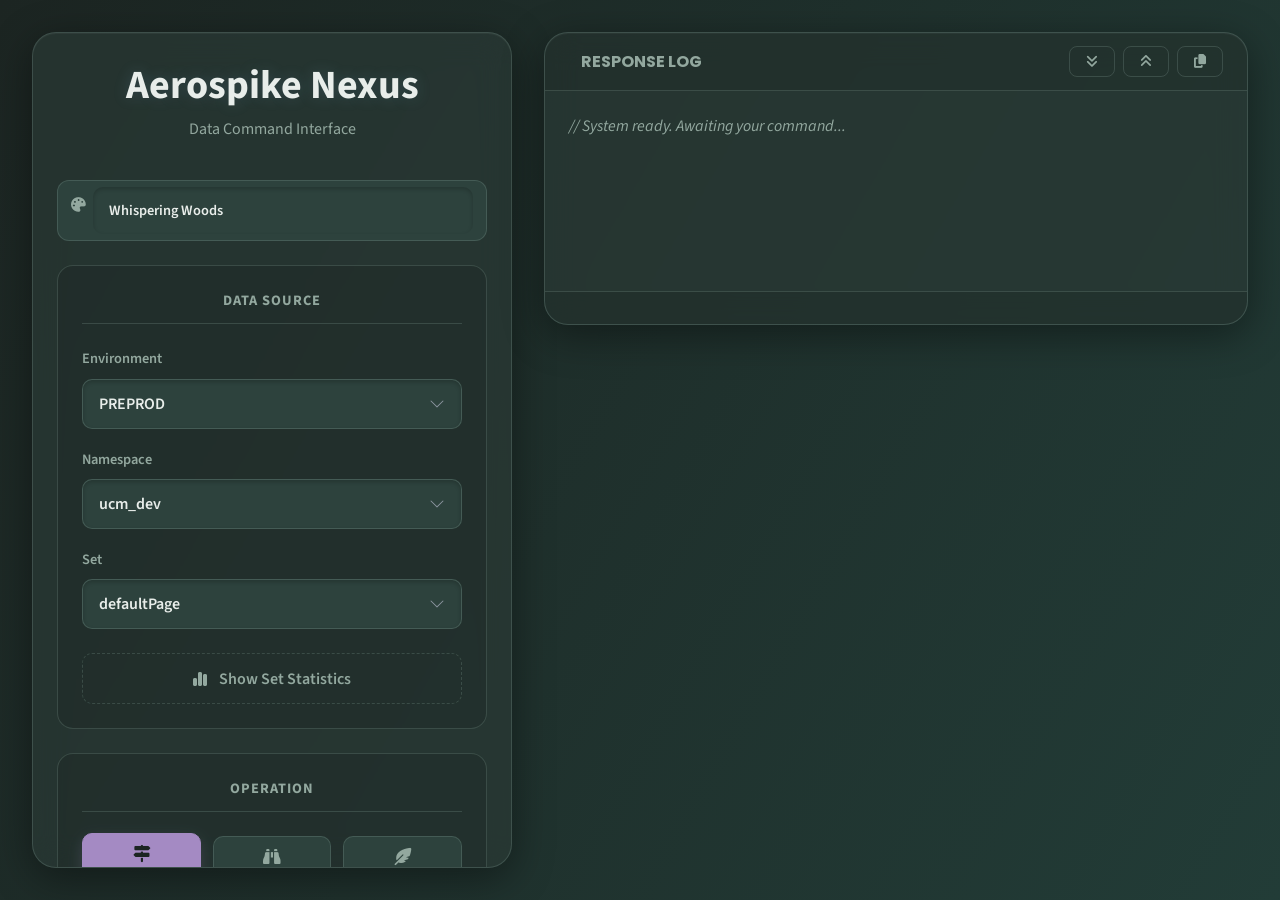
<file: src/main/resources/static/index.html>
<!DOCTYPE html>
<html lang="en" data-theme="woods">
<head>
  <meta charset="UTF-8">
  <title>Aerospike Nexus | Evolved UI</title>
  <meta name="viewport" content="width=device-width, initial-scale=1.0">
  <link rel="preconnect" href="https://fonts.googleapis.com">
  <link rel="preconnect" href="https://fonts.gstatic.com" crossorigin>
  <link href="https://fonts.googleapis.com/css2?family=Poppins:wght@500;700&family=Source+Sans+Pro:wght@400;600;700&family=Fira+Code:wght@400;500&display=swap" rel="stylesheet">
  <link rel="stylesheet" href="https://cdnjs.cloudflare.com/ajax/libs/font-awesome/6.5.2/css/all.min.css">

  <script>
    (function() {
      const savedTheme = localStorage.getItem('theme') || 'woods';
      document.documentElement.setAttribute('data-theme', savedTheme);
    })();
  </script>

  <style>
    :root { --font-heading: 'Poppins', sans-serif; --font-body: 'Source Sans Pro', sans-serif; --font-mono: 'Fira Code', monospace; transition: background-color 0.5s ease, color 0.5s ease; }
    [data-theme="woods"] { --bg-primary: #1c2522; --bg-secondary: #223c37; --bg-panel: rgba(42, 58, 53, 0.7); --bg-element: #2d423d; --panel-border: rgba(160, 191, 179, 0.2); --text-primary: #e8edea; --text-secondary: #93a89f; --accent-primary: #67a2c8; --accent-secondary: #a48ac3; --accent-primary-glow: rgba(103, 162, 200, 0.2); --accent-secondary-glow: rgba(164, 138, 195, 0.2); --error-color: #e57373; --success-color: #78c49a; --json-key: #a48ac3; --json-string: #a5d6a7; --json-number: #f06292; --json-boolean: #ffd54f; --json-null: #78909c; }
    [data-theme="aurora"] { --bg-primary: #0f172a; --bg-secondary: #0f172a; --bg-panel: rgba(30, 41, 59, 0.7); --bg-element: #334155; --panel-border: #475569; --text-primary: #f8fafc; --text-secondary: #94a3b8; --accent-primary: #22d3ee; --accent-secondary: #a78bfa; --accent-primary-glow: rgba(34, 211, 238, 0.2); --accent-secondary-glow: rgba(167, 139, 250, 0.2); --error-color: #f75569; --success-color: #4ade80; --json-key: #a78bfa; --json-string: #a5f3fc; --json-number: #f9a8d4; --json-boolean: #fde047; --json-null: #6b7280; }
    [data-theme="crimson"] { --bg-primary: #121212; --bg-secondary: #1a1a1a; --bg-panel: rgba(28, 28, 28, 0.7); --bg-element: #2c2c2c; --panel-border: rgba(255, 255, 255, 0.15); --text-primary: #f5f5f5; --text-secondary: #a0a0a0; --accent-primary: #e53935; --accent-secondary: #fdd835; --accent-primary-glow: rgba(229, 57, 53, 0.2); --accent-secondary-glow: rgba(253, 216, 53, 0.15); --error-color: #e57373; --success-color: #a5d6a7; --json-key: #fdd835; --json-string: #c5e1a5; --json-number: #ff8a65; --json-boolean: #e53935; --json-null: #757575; }
    [data-theme="oceanic"] { --bg-primary: #001f3f; --bg-secondary: #002b54; --bg-panel: rgba(0, 31, 63, 0.75); --bg-element: #00305b; --panel-border: rgba(127, 219, 255, 0.2); --text-primary: #f0f8ff; --text-secondary: #88a5bf; --accent-primary: #7FDBFF; --accent-secondary: #39CCCC; --accent-primary-glow: rgba(127, 219, 255, 0.15); --accent-secondary-glow: rgba(57, 204, 204, 0.2); --error-color: #FF4136; --success-color: #2ECC40; --json-key: #39CCCC; --json-string: #F012BE; --json-number: #7FDBFF; --json-boolean: #FFDC00; --json-null: #88a5bf; }
    [data-theme="monokai"] { --bg-primary: #2D2A2E; --bg-secondary: #221f22; --bg-panel: rgba(45, 42, 46, 0.7); --bg-element: #403e41; --panel-border: #59575a; --text-primary: #FCFCFA; --text-secondary: #9D9C9E; --accent-primary: #FF6188; --accent-secondary: #A9DC76; --accent-primary-glow: rgba(255, 97, 136, 0.2); --accent-secondary-glow: rgba(169, 220, 118, 0.2); --error-color: #FF6188; --success-color: #A9DC76; --json-key: #FFD866; --json-string: #A9DC76; --json-number: #AB9DF2; --json-boolean: #FF6188; --json-null: #9D9C9E; }
    [data-theme="solarized"] { --bg-primary: #fdf6e3; --bg-secondary: #f5efdc; --bg-panel: rgba(245, 239, 220, 0.7); --bg-element: #eee8d5; --panel-border: #dcd7c8; --text-primary: #586e75; --text-secondary: #839496; --accent-primary: #268bd2; --accent-secondary: #859900; --accent-primary-glow: rgba(38, 139, 210, 0.15); --accent-secondary-glow: rgba(133, 153, 0, 0.15); --error-color: #dc322f; --success-color: #859900; --json-key: #b58900; --json-string: #2aa198; --json-number: #d33682; --json-boolean: #cb4b16; --json-null: #93a1a1; }
    [data-theme="dune"] { --bg-primary: #2c2421; --bg-secondary: #4b3a34; --bg-panel: rgba(60, 49, 45, 0.7); --bg-element: #54443e; --panel-border: #7a6861; --text-primary: #f5eadd; --text-secondary: #bcaea9; --accent-primary: #e58a5fff; --accent-secondary: #a97e93; --accent-primary-glow: rgba(229, 138, 95, 0.2); --accent-secondary-glow: rgba(169, 126, 147, 0.2); --error-color: #e57373; --success-color: #a5d6a7; --json-key: #a97e93; --json-string: #b3a175; --json-number: #e58a5f; --json-boolean: #d16f6f; --json-null: #9b8a83; }
    [data-theme="matcha"] { --bg-primary: #1a1a2e; --bg-secondary: #16213e; --bg-panel: rgba(26, 26, 46, 0.7); --bg-element: #252541; --panel-border: #4a4a70; --text-primary: #e0e0fc; --text-secondary: #a5a5d1; --accent-primary: #50fa7b; --accent-secondary: #bd93f9; --accent-primary-glow: rgba(80, 250, 123, 0.2); --accent-secondary-glow: rgba(189, 147, 249, 0.2); --error-color: #ff5555; --success-color: #50fa7b; --json-key: #bd93f9; --json-string: #f1fa8c; --json-number: #ff79c6; --json-boolean: #50fa7b; --json-null: #a5a5d1; }
    [data-theme="nord"] { --bg-primary: #2E3440; --bg-secondary: #3B4252; --bg-panel: rgba(59, 66, 82, 0.7); --bg-element: #434C5E; --panel-border: #4C566A; --text-primary: #ECEFF4; --text-secondary: #D8DEE9; --accent-primary: #88C0D0; --accent-secondary: #81A1C1; --accent-primary-glow: rgba(136, 192, 208, 0.2); --accent-secondary-glow: rgba(129, 161, 193, 0.2); --error-color: #BF616A; --success-color: #A3BE8C; --json-key: #8FBCBB; --json-string: #A3BE8C; --json-number: #B48EAD; --json-boolean: #D08770; --json-null: #626c80; }
    [data-theme="github"] { --bg-primary: #0d1117; --bg-secondary: #161b22; --bg-panel: rgba(22, 27, 34, 0.7); --bg-element: #21262d; --panel-border: #30363d; --text-primary: #c9d1d9; --text-secondary: #8b949e; --accent-primary: #58a6ff; --accent-secondary: #1f6feb; --accent-primary-glow: rgba(88, 166, 255, 0.2); --accent-secondary-glow: rgba(31, 111, 235, 0.2); --error-color: #f85149; --success-color: #238636; --json-key: #79c0ff; --json-string: #a5d6ff; --json-number: #ffab70; --json-boolean: #ff7b72; --json-null: #6e7681; }

    * { box-sizing: border-box; margin: 0; padding: 0; }
    @keyframes background-pan { 0% { background-position: 0% 50%; } 50% { background-position: 100% 50%; } 100% { background-position: 0% 50%; } }
    body { font-family: var(--font-body); background-color: var(--bg-primary); color: var(--text-primary); padding: 2rem; min-height: 100vh; background: linear-gradient(120deg, var(--bg-primary) 0%, var(--bg-secondary) 50%, var(--bg-primary) 100%); background-size: 200% 200%; animation: background-pan 30s ease infinite; }
    .container { width: 100%; max-width: 1800px; margin: 0 auto; }
    .main-content { display: flex; gap: 2rem; align-items: flex-start; }
    .query-panel { flex: 0 0 480px; position: sticky; top: 2rem; max-height: calc(100vh - 4rem); overflow-y: auto; }
    .response-panel { flex: 1; min-width: 0; }
    @media (max-width: 1200px) { .main-content { flex-direction: column; } .query-panel { position: static; width: 100%; flex-basis: auto; max-height: none; } }
    .query-panel, .output-terminal { background: var(--bg-panel); border: 1px solid var(--panel-border); border-radius: 24px; box-shadow: 0 10px 40px rgba(0, 0, 0, 0.4), inset 0 1px 1px rgba(255, 255, 255, 0.05); backdrop-filter: blur(16px); -webkit-backdrop-filter: blur(16px); transition: background-color 0.5s ease, border-color 0.5s ease; }
    .query-panel { padding: 1.5rem; display: flex; flex-direction: column; }
    .query-panel-content { display: flex; flex-direction: column; gap: 1.5rem; flex-grow: 1; }
    .header { text-align: center; margin-bottom: 1rem; }
    .header h1 { font-size: 2.5em; font-weight: 700; color: var(--text-primary); text-shadow: 0 0 15px var(--accent-primary-glow); margin-bottom: 0.25rem; }
    .header p { color: var(--text-secondary); font-size: 1em; }
    .theme-selector { display: flex; align-items: center; gap: 0.5rem; background: var(--bg-element); padding: 0.4rem 0.8rem; border-radius: 12px; border: 1px solid var(--panel-border); }
    .theme-selector label { color: var(--text-secondary); }
    .theme-selector select { background: transparent; border: none; color: var(--text-primary); font-weight: 600; font-size: 0.9em; width: 100%; }
    .theme-selector select:focus { outline: none; }
    .control-section { padding: 1.5rem; border: 1px solid var(--panel-border); border-radius: 16px; background-color: rgba(0,0,0,0.1); }
    .section-title { font-weight: 700; font-size: 0.9em; letter-spacing: 1px; color: var(--text-secondary); text-transform: uppercase; padding-bottom: 0.75rem; margin-bottom: 1.5rem; border-bottom: 1px solid var(--panel-border); text-align: center; }
    .form-grid { display: grid; grid-template-columns: 1fr; gap: 1.25rem; }
    label { display: block; font-weight: 600; margin-bottom: 0.6rem; font-size: 0.9em; color: var(--text-secondary); }
    select, input[type="text"], textarea { width: 100%; padding: 0.8rem 1rem; background-color: var(--bg-element); border: 1px solid var(--panel-border); border-radius: 10px; color: var(--text-primary); font-size: 1em; font-family: var(--font-body); font-weight: 600; transition: all 0.3s ease; box-shadow: inset 0 2px 4px rgba(0,0,0,0.2); }
    select { -webkit-appearance: none; -moz-appearance: none; appearance: none; padding-right: 2.5rem; background-image: url("data:image/svg+xml,%3Csvg xmlns='http://www.w3.org/2000/svg' width='16' height='16' fill='%238b949e' viewBox='0 0 16 16'%3E%3Cpath fill-rule='evenodd' d='M1.646 4.646a.5.5 0 0 1 .708 0L8 10.293l5.646-5.647a.5.5 0 0 1 .708 .708l-6 6a.5.5 0 0 1-.708 0l-6-6a.5.5 0 0 1 0-.708z'/%3E%3C/svg%3E"); background-repeat: no-repeat; background-position: right 1rem center; background-size: 1em; }
    textarea { resize: vertical; min-height: 120px; font-weight: 400; font-family: var(--font-mono); }
    select:focus, input[type="text"]:focus, textarea:focus { outline: none; border-color: var(--accent-primary); box-shadow: inset 0 2px 4px rgba(0,0,0,0.2), 0 0 0 3px var(--accent-primary-glow); }
    .operation-switcher { display: grid; grid-template-columns: 1fr 1fr 1fr; gap: 0.75rem; margin-bottom: 1.5rem; }
    .operation-switcher input[type="radio"] { display: none; }
    .operation-switcher label { padding: 0.75rem 0.5rem; background: var(--bg-element); border: 1px solid var(--panel-border); border-radius: 10px; color: var(--text-secondary); cursor: pointer; display: flex; flex-direction: column; align-items: center; justify-content: center; gap: 0.5rem; transition: all 0.3s cubic-bezier(0.2, 0.8, 0.2, 1); font-weight: 600; text-align: center; }
    .operation-switcher label i { font-size: 1.2em; }
    .operation-switcher label:hover { transform: translateY(-3px); color: var(--text-primary); border-color: var(--accent-secondary); }
    .operation-switcher input[type="radio"]:checked + label { background: var(--accent-secondary); color: var(--bg-primary); border-color: var(--accent-secondary); box-shadow: 0 5px 15px var(--accent-secondary-glow); transform: translateY(-3px); }
    .actions-container { display: flex; margin-top: auto; }
    .btn { padding: 0.85rem 1.25rem; border: 1px solid var(--panel-border); border-radius: 10px; background-color: transparent; color: var(--text-secondary); font-size: 1em; font-weight: 700; font-family: var(--font-body); cursor: pointer; display: flex; align-items: center; justify-content: center; gap: 0.75rem; transition: all 0.3s cubic-bezier(0.2, 0.8, 0.2, 1); }
    .btn:hover:not(:disabled) { transform: translateY(-3px); color: var(--text-primary); box-shadow: 0 4px 15px rgba(0,0,0,0.2); }
    .btn-primary { width: 100%; background: var(--accent-primary); color: var(--bg-primary); border-color: var(--accent-primary); box-shadow: 0 5px 20px var(--accent-primary-glow); }
    .btn-primary:hover:not(:disabled) { filter: brightness(1.1); box-shadow: 0 8px 30px var(--accent-primary-glow); transform: translateY(-4px); }
    .btn-primary:disabled { background: var(--text-secondary); color: var(--bg-primary); cursor: not-allowed; transform: none; box-shadow: none; }
    .btn i.fa-spin { animation: fa-spin 1s infinite linear; }
    @keyframes float-in { from { opacity: 0; transform: translateY(30px); } to { opacity: 1; transform: translateY(0); } }
    .operation-panel, .query-panel-content, .response-panel { animation: float-in 0.8s cubic-bezier(0.2, 0.8, 0.2, 1) forwards; opacity: 0; } .response-panel { animation-delay: 0.2s; }
    @keyframes fadeInPanel { from { opacity: 0; transform: translateY(10px); } to { opacity: 1; transform: translateY(0); } } .operation-panel { animation: fadeInPanel 0.5s ease forwards; }
    @keyframes ripple { 0% { transform: scale(.1); opacity: 1; } 70% { transform: scale(1); opacity: 0; } 100% { opacity: 0; } }
    #loader { display: none; justify-content: center; align-items: center; padding: 40px; min-height: 200px; position: relative; }
    .ripple-dot { position: absolute; width: 80px; height: 80px; border: 4px solid var(--accent-primary); border-radius: 50%; animation: ripple 1.5s cubic-bezier(0, .2, .8, 1) infinite; } .ripple-dot:nth-child(2) { animation-delay: -0.75s; }
    @keyframes fade-out-shrink { to { opacity: 0; transform: scale(0.9); height: 0; margin-bottom: 0; padding: 0; border: 0;} } .record-entry.is-deleting { animation: fade-out-shrink 0.4s ease-out forwards; }
    #toast-notification { position: fixed; bottom: -100px; left: 50%; transform: translateX(-50%); background-color: var(--bg-element); color: var(--text-primary); padding: 1rem 1.5rem; border-radius: 10px; border: 1px solid var(--panel-border); box-shadow: 0 5px 20px rgba(0,0,0,0.3); font-weight: 600; z-index: 1000; transition: transform 0.5s cubic-bezier(0.2, 0.8, 0.2, 1); } #toast-notification.show { transform: translateX(-50%) translateY(-3rem); } #toast-notification.success { background-color: var(--success-color); color: var(--bg-primary); }
    .output-terminal { overflow: hidden; }
    .terminal-header { background: rgba(0, 0, 0, 0.1); padding: 0.8rem 1.5rem; color: var(--text-secondary); display: flex; align-items: center; justify-content: space-between; border-bottom: 1px solid var(--panel-border); }
    .terminal-title { display: flex; align-items: center; gap: 0.75rem; font-weight: 700; font-family: var(--font-heading); }
    .terminal-actions { display: flex; gap: 0.5rem; }
    .terminal-actions .btn { padding: 0.5rem 1rem; font-size: 0.85em; width: auto; font-weight: 600; border-radius: 8px; position: relative; }
    .terminal-actions .btn .tooltip { visibility: hidden; opacity: 0; background-color: var(--accent-primary); color: var(--bg-primary); text-align: center; border-radius: 6px; padding: 5px 10px; position: absolute; z-index: 1; top: 130%; left: 50%; transform: translateX(-50%); transition: opacity 0.2s, visibility 0.2s; white-space: nowrap; font-size: 0.9em; }
    .terminal-actions .btn .tooltip::after { content: ""; position: absolute; bottom: 100%; left: 50%; margin-left: -5px; border-width: 5px; border-style: solid; border-color: transparent transparent var(--accent-primary) transparent; }
    .terminal-actions .btn:hover .tooltip { visibility: visible; opacity: 1; }
    #output-container { min-height: 200px; max-height: calc(100vh - 12rem); overflow-y: auto; padding: 1.5rem; }
    #output-container:empty::before { content: "// System ready. Awaiting your command..."; color: var(--text-secondary); font-style: italic; }
    .record-entry { background-color: var(--bg-element); border: 1px solid transparent; border-radius: 15px; margin-bottom: 1rem; transition: all 0.3s ease; overflow: hidden; }
    .record-entry[open], .record-entry:hover { border-color: var(--panel-border); box-shadow: 0 5px 20px rgba(0, 0, 0, 0.2); }
    .record-header { padding: 1rem 1.25rem; display: flex; justify-content: space-between; align-items: flex-start; gap: 1rem; list-style: none; cursor: pointer; } .record-header::-webkit-details-marker { display: none; }
    .record-key { color: var(--accent-primary); font-weight: 700; font-family: var(--font-mono); white-space: nowrap; overflow: hidden; text-overflow: ellipsis; font-size: 1.1em; }
    .record-header-info { flex-grow: 1; display: flex; flex-direction: column; gap: 0.5rem; min-width: 0; }
    .record-meta-container { display: flex; flex-wrap: wrap; gap: 4px 1.5rem; font-size: 0.85em; color: var(--text-secondary); }
    .record-actions { display: flex; gap: 0.5rem; flex-shrink: 0; }
    .record-actions .btn { padding: 0.5rem; font-size: 0.9em; background: var(--bg-panel); color: var(--text-secondary); border-radius: 8px; width: auto; }
    .record-actions .btn:hover { color: var(--text-primary); border-color: var(--panel-border); }
    .record-actions .btn.delete:hover { background-color: var(--error-color); border-color: var(--error-color); color: #fff; }
    .record-actions .btn.copy-val:hover { background-color: var(--accent-primary); border-color: var(--accent-primary); color: var(--bg-primary); }
    /* NEW: Style for the fetch button */
    .record-actions .btn.fetch:hover { background-color: var(--accent-secondary); border-color: var(--accent-secondary); color: var(--bg-primary); }
    .record-body { padding: 0; } .record-entry[open] > .record-body { padding: 1.25rem; border-top: 1px solid var(--panel-border); }
    /* NEW: Style for the inline loader */
    .record-body .inline-loader { display: flex; align-items: center; justify-content: center; gap: 0.75rem; color: var(--text-secondary); font-style: italic; padding: 1rem; }
    .json-viewer { font-family: var(--font-mono); line-height: 1.7; }
    .json-viewer ul { list-style: none; padding-left: 2em; border-left: 1px solid var(--panel-border); }
    .json-viewer details { border-left: 1px solid transparent; }
    .json-viewer summary { cursor: pointer; display: inline-block; user-select: none; } .json-viewer summary::-webkit-details-marker { display: none; }
    .json-viewer summary::before { content: '▸'; display: inline-block; transform: rotate(0); transition: transform 0.2s; margin-right: 0.5em; }
    .json-viewer details[open] > summary::before { transform: rotate(90deg); }
    .json-viewer .json-brace { color: var(--text-secondary); } .json-viewer .json-key { color: var(--json-key); } .json-viewer .json-string { color: var(--json-string); } .json-viewer .json-number { color: var(--json-number); } .json-viewer .json-boolean { color: var(--json-boolean); } .json-viewer .json-null { color: var(--json-null); }
    .pagination-controls { display: flex; justify-content: center; align-items: center; padding: 1rem; gap: 0.5rem; border-top: 1px solid var(--panel-border); background: rgba(0, 0, 0, 0.1); flex-wrap: nowrap; }
    .pagination-controls .btn { width: 40px; height: 40px; padding: 0; font-size: 1em; border-radius: 50%; flex-shrink: 0; }
    .pagination-info { font-size: 0.9em; font-weight: 600; margin: 0 0.5rem; white-space: nowrap; }
    #set-stats-container { margin-top: 1.5rem; }
    #stats-trigger-btn { width: 100%; border-style: dashed; font-weight: 600; }
    #stats-display-inner { width: 100%; display: flex; justify-content: space-around; flex-wrap: wrap; gap: 1rem; text-align: center; }
  </style>
</head>
<body>

<div id="toast-notification"></div>

<div class="container">
  <main class="main-content">
    <aside class="query-panel">
      <div class="query-panel-content">
        <header class="header">
          <h1>Aerospike Nexus</h1>
          <p>Data Command Interface</p>
        </header>

        <div class="theme-selector">
          <label for="theme-switch" title="Change Theme"><i class="fa-solid fa-palette"></i></label>
          <select id="theme-switch">
            <option value="woods">Whispering Woods</option>
            <option value="aurora">Future Aurora</option>
            <option value="nord">Nord Frost</option>
            <option value="github">GitHub Dark</option>
            <option value="dune">Dune Sunset</option>
            <option value="matcha">Cyber Matcha</option>
            <option value="oceanic">Oceanic Depths</option>
            <option value="crimson">Crimson Night</option>
            <option value="monokai">Monokai Pro</option>
            <option value="solarized">Solarized Light</option>
          </select>
        </div>

        <div class="control-section">
          <h2 class="section-title">Data Source</h2>
          <div class="form-grid">
            <div class="form-group"><label for="env">Environment</label><select id="env"><option value="PREPROD">PREPROD</option><option value="PROD">PROD</option></select></div>
            <div class="form-group"><label for="namespace">Namespace</label><select id="namespace"><option value="ucm_dev">ucm_dev</option><option value="user-core">user-core</option></select></div>
            <div class="form-group"><label for="set">Set</label><select id="set" onchange="resetSetStats()"><option value="defaultPage">defaultPage</option><option value="staticPackage">staticPackage</option><option value="origami-user-page">origami-user-page</option></select></div>
          </div>
          <div id="set-stats-container">
            <button id="stats-trigger-btn" class="btn" onclick="fetchSetStats()"><i class="fa-solid fa-chart-simple"></i> Show Set Statistics</button>
            <div id="stats-content"></div>
          </div>
        </div>

        <div class="control-section">
          <h2 class="section-title">Operation</h2>
          <div class="operation-switcher">
            <input type="radio" id="op-get" name="operation" value="get" checked onchange="switchOperation(this.value)">
            <label for="op-get"><i class="fa-solid fa-signs-post"></i> Get</label>
            <input type="radio" id="op-scan" name="operation" value="scan" onchange="switchOperation(this.value)">
            <label for="op-scan"><i class="fa-solid fa-binoculars"></i> Scan</label>
            <input type="radio" id="op-upsert" name="operation" value="upsert" onchange="switchOperation(this.value)">
            <label for="op-upsert"><i class="fa-solid fa-feather-pointed"></i> Upsert</label>
          </div>
          <div id="operation-panels">
            <div class="operation-panel" id="panel-get"> <div class="form-group"> <input type="text" id="key" placeholder="Enter Primary Key..."> </div> </div>
            <div class="operation-panel" id="panel-scan" style="display:none;"> <div class="form-group"> <input type="text" id="prefix" placeholder="Enter Key Prefix (optional)"> </div> </div>
            <div class="operation-panel" id="panel-upsert" style="display:none;"> <div class="form-group"> <input type="text" id="upsert-key" placeholder="Enter Primary Key..."> </div> <div class="form-group"> <label>Record Data (JSON)</label> <textarea id="data" placeholder='{ "binName": "binValue" }'></textarea> </div> </div>
          </div>
        </div>

        <div class="actions-container">
          <button id="execute-btn" class="btn btn-primary" onclick="handleQuery()"><i id="execute-btn-icon" class="fa-solid fa-bolt-lightning"></i><span id="execute-btn-text">Get Record</span></button>
        </div>
      </div>
    </aside>

    <main class="response-panel">
      <div class="output-terminal">
        <div class="terminal-header">
          <span class="terminal-title"><div id="status-indicator"></div>RESPONSE LOG</span>
          <div class="terminal-actions">
            <button class="btn" onclick="toggleAllDetails(true)">
              <i class="fa-solid fa-angles-down"></i>
              <span class="tooltip">Expand All</span>
            </button>
            <button class="btn" onclick="toggleAllDetails(false)">
              <i class="fa-solid fa-angles-up"></i>
              <span class="tooltip">Collapse All</span>
            </button>
            <button id="copy-all-btn" class="btn" onclick="copyAllResponses()">
              <i class="fa-solid fa-copy"></i>
              <span class="tooltip">Copy All</span>
            </button>
          </div>
        </div>
        <div id="loader"><div class="ripple-container"><div class="ripple-dot"></div><div class="ripple-dot"></div></div></div>
        <div id="output-container"></div>
        <div id="pagination-container" class="pagination-controls"></div>
      </div>
    </main>
  </main>
</div>

<script>
  const themeSwitch = document.getElementById('theme-switch'); function switchTheme(themeName) { document.documentElement.setAttribute('data-theme', themeName); localStorage.setItem('theme', themeName); }
  themeSwitch.addEventListener('change', (e) => switchTheme(e.target.value)); document.addEventListener('DOMContentLoaded', () => { themeSwitch.value = localStorage.getItem('theme') || 'woods'; });
  const outputContainer = document.getElementById('output-container'), loader = document.getElementById('loader'), statusIndicator = document.getElementById('status-indicator'), executeBtn = document.getElementById('execute-btn'), executeBtnText = document.getElementById('execute-btn-text'), executeBtnIcon = document.getElementById('execute-btn-icon'), operationPanels = { get: document.getElementById('panel-get'), scan: document.getElementById('panel-scan'), upsert: document.getElementById('panel-upsert') };
  let recordDataStore = {}, currentPage = 1, totalPages = 1, toastTimeout;
  function switchOperation(op) { Object.values(operationPanels).forEach(p => p.style.display = 'none'); operationPanels[op].style.display = 'block'; switch (op) { case 'get': executeBtnText.textContent = 'Get Record'; executeBtnIcon.className = 'fa-solid fa-signs-post'; break; case 'scan': executeBtnText.textContent = 'Scan Set'; executeBtnIcon.className = 'fa-solid fa-binoculars'; break; case 'upsert': executeBtnText.textContent = 'Save Record'; executeBtnIcon.className = 'fa-solid fa-feather-pointed'; break; } }
  function showToast(message, type = 'info') { const toast = document.getElementById('toast-notification'); toast.textContent = message; toast.className = `show ${type}`; if (toastTimeout) clearTimeout(toastTimeout); toastTimeout = setTimeout(() => { toast.className = toast.className.replace('show', ''); }, 3000); }
  function handleQuery() { executeBtn.disabled = true; executeBtnIcon.className = 'fa-solid fa-spinner fa-spin'; currentPage = 1; const activeOp = document.querySelector('input[name="operation"]:checked').value; switch (activeOp) { case 'get': document.getElementById("key").value.trim() ? send('fetch') : (alert('Primary Key cannot be empty.'), resetExecuteBtn()); break; case 'scan': send(document.getElementById("prefix").value.trim() ? 'searchByPrefix' : 'fetchAll'); break; case 'upsert': if (document.getElementById("upsert-key").value.trim()) { document.getElementById("key").value = document.getElementById("upsert-key").value.trim(); send('save'); } else { alert('Primary Key cannot be empty.'); resetExecuteBtn(); } break; } }
  function resetExecuteBtn() { executeBtn.disabled = false; switchOperation(document.querySelector('input[name="operation"]:checked').value); }
  function resetSetStats() { document.getElementById('stats-content').innerHTML = ''; document.getElementById('stats-trigger-btn').style.display = 'block'; }
  async function fetchSetStats() {
    const triggerBtn = document.getElementById('stats-trigger-btn'); const statsContent = document.getElementById('stats-content');
    triggerBtn.style.display = 'none'; statsContent.style.display = 'block'; statsContent.innerHTML = `<div id="loader" style="display:flex;"><div class="ripple-container"><div class="ripple-dot"></div><div class="ripple-dot"></div></div></div>`;
    try {
      const res = await fetch(`/aerospike/getStats`, { method: 'POST', headers: { 'Content-Type': 'application/json' }, body: JSON.stringify({ env: document.getElementById("env").value, namespace: document.getElementById("namespace").value, set: document.getElementById("set").value }) });
      if (!res.ok) throw new Error('Failed to fetch stats'); const data = await res.json();
      statsContent.innerHTML = `<div id="stats-display-inner"><div class="stat-item"><div>Total Records</div><strong>${data.recordCount.toLocaleString()}</strong></div><div class="stat-item"><div>Memory Usage</div><strong>${formatBytes(data.memoryUsedBytes)}</strong></div><div class="stat-item"><div>Device Usage</div><strong>${formatBytes(data.deviceUsedBytes)}</strong></div></div>`;
    } catch (error) { statsContent.innerHTML = `<div style="color: var(--error-color); text-align: center;">Failed to fetch stats.</div>`; console.error("Stats fetch error:", error); }
  }
  async function send(endpoint, specificKey = null) {
    if (!specificKey) { // Only show global loader for main queries
      loader.style.display = 'flex';
      outputContainer.style.display = 'none';
    }
    statusIndicator.className = 'status-waiting';

    const request = { env: document.getElementById("env").value, namespace: document.getElementById("namespace").value, set: document.getElementById("set").value, key: (specificKey || document.getElementById("key").value.trim()), prefix: document.getElementById("prefix").value.trim(), data: {}, page: currentPage };
    try { const dataInput = document.getElementById("data").value.trim(); if (endpoint === 'save' && dataInput) request.data = JSON.parse(dataInput);
    } catch (e) { statusIndicator.className = 'status-error'; outputContainer.innerHTML = `<div class="record-entry"><div class="record-body" style="color: var(--error-color); padding: 1rem;">// INVALID JSON\n${e.message}</div></div>`; if (!specificKey) { loader.style.display = 'none'; outputContainer.style.display = 'block'; } resetExecuteBtn(); return; }

    try {
      const res = await fetch(`/aerospike/${endpoint}`, { method: (endpoint === 'delete') ? 'DELETE' : 'POST', headers: { 'Content-Type': 'application/json' }, body: JSON.stringify(request) });
      if (!res.ok) { const errorText = await res.text(); throw new Error(`HTTP ${res.status}: ${res.statusText}\n${errorText}`); }
      statusIndicator.className = 'status-success'; const contentType = res.headers.get("content-type");
      const responseData = contentType?.includes("application/json") ? await res.json() : await res.text();

      if (specificKey) {
        return responseData; // Return data for single-record fetch
      }
      renderResponse(responseData, request.key);
    } catch (error) {
      statusIndicator.className = 'status-error';
      const errorHtml = `<div class="record-entry"><div class="record-body" style="color: var(--error-color); padding: 1rem;">// REQUEST FAILED\n${error.message}</div></div>`;
      if (specificKey) {
        return { error: error.message }; // Return error for single-record fetch
      }
      outputContainer.innerHTML = errorHtml;
      console.error("Fetch error:", error);
    } finally {
      if (!specificKey) {
        loader.style.display = 'none';
        outputContainer.style.display = 'block';
        resetExecuteBtn();
      }
    }
  }

  /**
   * NEW: Fetches a single record on-demand and updates its card.
   */
  async function fetchSingleRecord(event, key) {
    event.preventDefault();
    event.stopPropagation();

    const card = document.getElementById(`record-${key}`);
    if (!card) return;

    const recordBody = card.querySelector('.record-body');
    card.open = true; // Expand to show loader
    recordBody.innerHTML = `<div class="inline-loader"><i class="fa-solid fa-spinner fa-spin"></i> Fetching record...</div>`;

    // Use the generic 'send' function to fetch a single record
    const data = await send('fetch', key);

    if (data && !data.error) {
      createOrUpdateRecordCard(key, data); // Update the card with full data
    } else {
      recordBody.innerHTML = `<div style="color: var(--error-color); padding: 1rem;">// FAILED TO FETCH\n${data.error || 'Unknown error'}</div>`;
    }
  }

  /**
   * MODIFIED: Creates a new card or updates an existing one.
   * Handles both "unloaded" (key-only) and "loaded" (full data) states.
   */
  function createOrUpdateRecordCard(key, data) {
    let recordEntry = document.getElementById(`record-${key}`);
    const isUpdate = !!recordEntry;

    if (!isUpdate) {
      recordEntry = document.createElement('details');
      recordEntry.className = 'record-entry';
      recordEntry.id = `record-${key}`;
    }

    const hasValues = data && data.values !== undefined && data.values !== null;

    if (hasValues) {
      // --- LOADED STATE ---
      recordDataStore[key] = data.values;
      recordEntry.innerHTML = `
                <summary class="record-header">
                    <div class="record-header-info">
                        <div class="record-key" title="${key}">${key}</div>
                        <div class="record-meta-container">
                            <span><i class="fa-solid fa-hourglass-half fa-fw"></i> ${formatTTL(data.ttl)}</span>
                            <span><i class="fa-solid fa-database fa-fw"></i> ${formatBytes(data.size)}</span>
                        </div>
                    </div>
                    <div class="record-actions">
                        <button class="btn copy-val" onclick="copyRecordValue(event, '${key}')" title="Copy value JSON"><i class="fa-regular fa-copy"></i></button>
                        <button class="btn delete" onclick="deleteRecord(event, '${key}')" title="Delete record"><i class="fa-solid fa-trash-can"></i></button>
                    </div>
                </summary>
                <div class="record-body"></div>`;
      recordEntry.querySelector('.record-body').appendChild(createJsonViewer(data.values));
    } else {
      // --- UNLOADED (PLACEHOLDER) STATE ---
      recordEntry.onclick = (e) => { // Prevent toggling empty details
        if (!recordEntry.open) e.preventDefault();
      };
      recordEntry.innerHTML = `
                <summary class="record-header">
                    <div class="record-header-info">
                        <div class="record-key" title="${key}">${key}</div>
                        <div class="record-meta-container">
                             <span><i class="fa-solid fa-hourglass-half fa-fw"></i> --</span>
                             <span><i class="fa-solid fa-database fa-fw"></i> --</span>
                        </div>
                    </div>
                    <div class="record-actions">
                        <button class="btn fetch" onclick="fetchSingleRecord(event, '${key}')" title="Fetch full record"><i class="fa-solid fa-download"></i></button>
                        <button class="btn delete" onclick="deleteRecord(event, '${key}')" title="Delete record"><i class="fa-solid fa-trash-can"></i></button>
                    </div>
                </summary>
                <div class="record-body"></div>`;
    }

    if (!isUpdate) {
      outputContainer.appendChild(recordEntry);
    }
  }

  function renderResponse(response, key = '') {
    outputContainer.innerHTML = ''; recordDataStore = {}; document.getElementById('pagination-container').innerHTML = '';
    if (response && typeof response.records === 'object') {
      const { records, totalPages: total, currentPage: current } = response; totalPages = total; currentPage = current; const entries = Object.entries(records);
      if (entries.length === 0) { outputContainer.innerHTML = `<div class="record-entry"><div class="record-body" style="padding: 1rem;">// No records found.</div></div>`; } else { entries.forEach(([k, d]) => createOrUpdateRecordCard(k, d)); }
      renderPaginationControls();
    } else if (response && 'values' in response) { createOrUpdateRecordCard(key, response);
    } else { outputContainer.innerHTML = `<div class="record-entry"><div class="record-body" style="padding: 1rem;">${response.toString()}</div></div>`; }
  }

  function renderPaginationControls() {
    const container = document.getElementById('pagination-container'); if (totalPages <= 1) { container.innerHTML = ''; return; }
    const prevDisabled = (currentPage === 1) ? 'disabled' : ''; const nextDisabled = (currentPage === totalPages) ? 'disabled' : '';
    container.innerHTML = `<button class="btn" onclick="goToPage(1)" ${prevDisabled} title="First"><i class="fa-solid fa-angles-left"></i></button><button class="btn" onclick="goToPage(${currentPage - 1})" ${prevDisabled} title="Prev"><i class="fa-solid fa-chevron-left"></i></button><span class="pagination-info">Page ${currentPage} of ${totalPages}</span><button class="btn" onclick="goToPage(${currentPage + 1})" ${nextDisabled} title="Next"><i class="fa-solid fa-chevron-right"></i></button><button class="btn" onclick="goToPage(${totalPages})" ${nextDisabled} title="Last"><i class="fa-solid fa-angles-right"></i></button>`;
  }
  function goToPage(pageNumber) { if (pageNumber < 1 || pageNumber > totalPages || pageNumber === currentPage) return; currentPage = pageNumber; handleQuery(); }
  function formatBytes(bytes, d = 2) { if (!bytes || bytes === 0) return '0 Bytes'; const k = 1024; const i = Math.floor(Math.log(bytes) / Math.log(k)); return `${parseFloat((bytes/Math.pow(k,i)).toFixed(d<0?0:d))} ${['Bytes','KB','MB','GB','TB'][i]}`; }
  function formatTTL(s) { if (s === undefined || s === null || s < 0) return 'Never'; if (s === 0) return 'Expired'; if (s < 60) return `<1m`; const d = Math.floor(s/(3600*24)), h = Math.floor(s%(3600*24)/3600), m = Math.floor(s%3600/60); return `${d>0?d+'d ':''}${h>0?h+'h ':''}${m>0?m+'m':''}`.trim(); }
  function toggleAllDetails(expand) { document.querySelectorAll('#output-container details, .json-viewer details').forEach(d => { if (d.querySelector('.record-body')?.innerHTML.trim()) d.open = expand; }); }
  function copyAllResponses() { const loadedRecords = Object.keys(recordDataStore).filter(k => recordDataStore[k]); if (loadedRecords.length === 0) { showToast('No records have been fetched to copy.'); return; } navigator.clipboard.writeText(JSON.stringify(recordDataStore, null, 2)); showToast(`${loadedRecords.length} loaded record(s) copied!`, 'success'); }
  function copyRecordValue(event, key) { event.preventDefault(); event.stopPropagation(); navigator.clipboard.writeText(JSON.stringify(recordDataStore[key], null, 2)); showToast('Record value copied!', 'success'); }
  async function deleteRecord(event, key) {
    event.preventDefault(); event.stopPropagation();
    if (!confirm(`Are you sure you want to permanently delete the record with key:\n\n'${key}'?`)) return;
    const card = document.getElementById(`record-${key}`);
    if (card) { card.classList.add('is-deleting'); card.addEventListener('animationend', async () => {
      document.getElementById("key").value = key; // Set key for delete request
      await send('delete'); card.remove(); showToast('Record deleted.'); }, { once: true }); }
  }
  function createJsonViewer(data) {
    if (data === null || data === undefined) return document.createElement('div');
    const container = document.createElement('div'); container.className = 'json-viewer';
    const processValue = (value) => {
      if (value === null) return `<span class="json-null">null</span>`;
      if (typeof value === 'string') { if ((value.startsWith('{') && value.endsWith('}')) || (value.startsWith('[') && value.endsWith(']'))) { try { const nestedObj = JSON.parse(value); return createJsonViewer(nestedObj).innerHTML; } catch (e) { /* ignore */ } } return `<span class="json-string">"${value.replace(/</g, '&lt;').replace(/>/g, '&gt;')}"</span>`; }
      if (typeof value === 'number') return `<span class="json-number">${value}</span>`;
      if (typeof value === 'boolean') return `<span class="json-boolean">${value}</span>`;
      if (typeof value === 'object') {
        const isArray = Array.isArray(value); const keys = Object.keys(value);
        if (keys.length === 0) return `<span class="json-brace">${isArray ? '[]' : '{}'}</span>`;
        const details = document.createElement('details'); details.open = true;
        const summary = document.createElement('summary'); summary.innerHTML = `<span class="json-brace">${isArray ? '[' : '{'}</span>`;
        details.appendChild(summary);
        const list = document.createElement('ul');
        for (const key of keys) { const item = document.createElement('li'); const keyHtml = isArray ? '' : `<span class="json-key">"${key}"</span>: `; item.innerHTML = keyHtml + processValue(value[key]); list.appendChild(item); }
        details.appendChild(list);
        const closingBrace = document.createElement('span'); closingBrace.className = 'json-brace'; closingBrace.textContent = isArray ? ']' : '}';
        details.appendChild(closingBrace);
        return details.outerHTML;
      }
      return value;
    };
    container.innerHTML = processValue(data);
    return container;
  }
</script>

</body>
</html>
</file>
